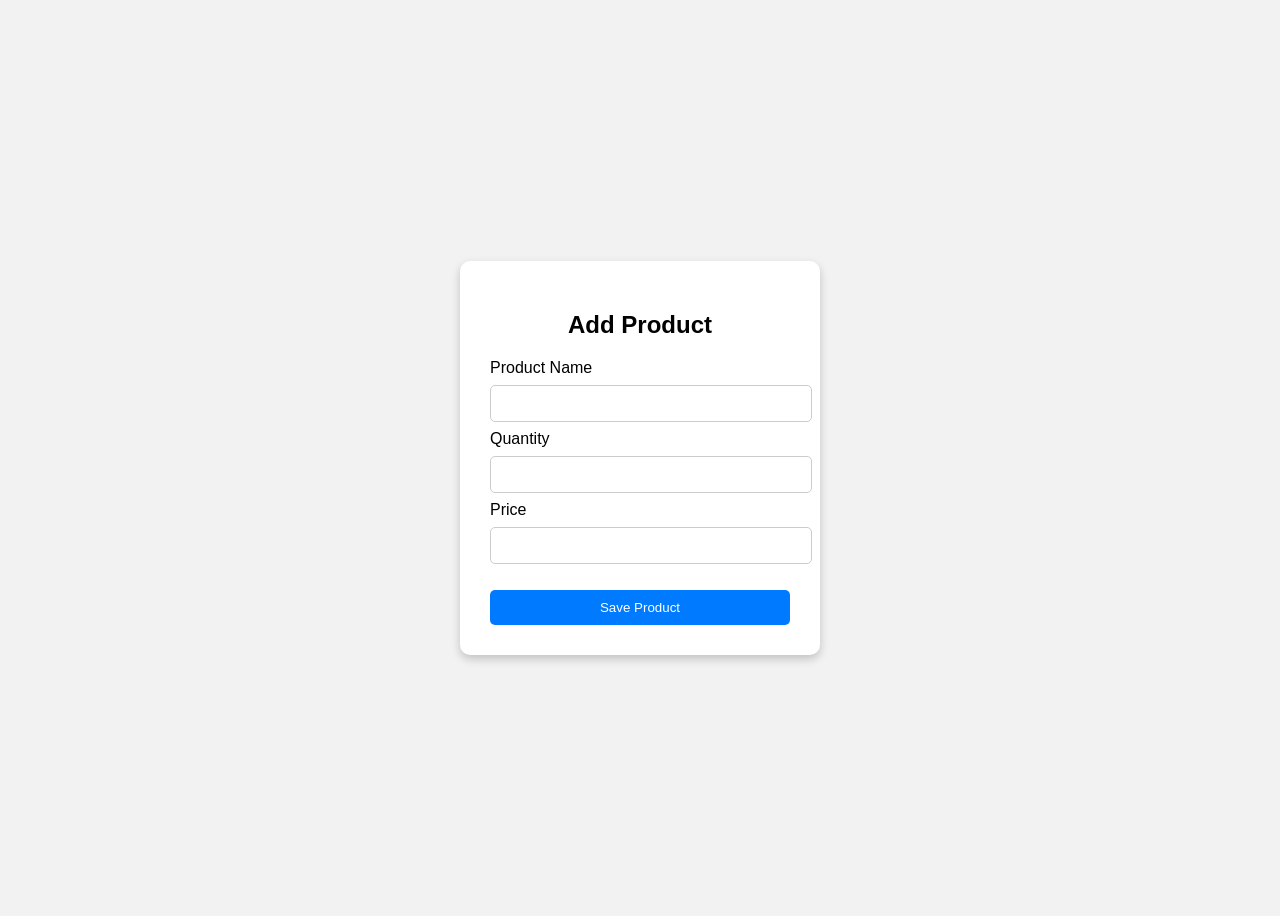
<file: ecommerce/src/main/resources/templates/index.html>
<!DOCTYPE html>
<html>
<head>
<meta charset="UTF-8">
<title>Add Product</title>
</head>

<body>
<style>body{
font-family:Arial;
background-color:#f2f2f2;
display:flex;
justify-content:center;
align-items:center;
height:100vh;
}

.form-container{
background:white;
padding:30px;
border-radius:10px;
box-shadow:0 4px 10px rgba(0,0,0,0.2);
width:300px;
}

h2{
text-align:center;
margin-bottom:20px;
}

input[type=text]{
width:100%;
padding:10px;
margin:8px 0;
border:1px solid #ccc;
border-radius:5px;
}

input[type=submit]{
width:100%;
padding:10px;
background-color:#007bff;
color:white;
border:none;
border-radius:5px;
cursor:pointer;
}

input[type=submit]:hover{
background-color:#0056b3;
}</style>
<div class="form-container">

<h2>Add Product</h2>

<form action="abc" method="post">

<label>Product Name</label>
<input type="text" name="pname">

<label>Quantity</label>
<input type="text" name="quantity">

<label>Price</label>
<input type="text" name="price">

<br><br>
<input type="submit" value="Save Product">

</form>

</div>

</body>
</html>
</file>
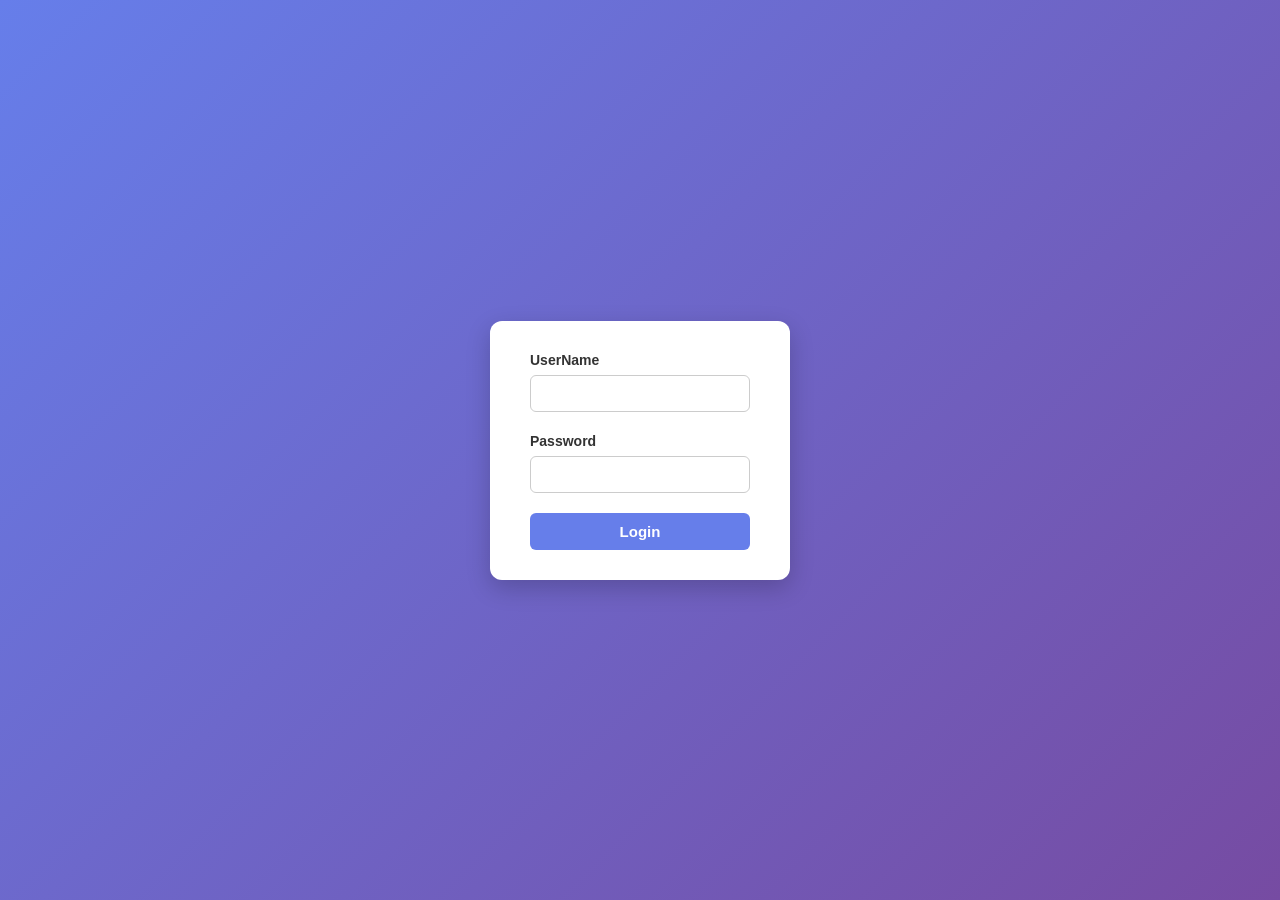
<file: ecommerce/src/main/resources/templates/login.html>
<!DOCTYPE html>
<html>
<head>
<meta charset="UTF-8">
<title>Login Page</title>

<style>
/* Reset */
* {
    margin: 0;
    padding: 0;
    box-sizing: border-box;
    font-family: 'Segoe UI', sans-serif;
}

/* Body styling */
body {
    height: 100vh;
    display: flex;
    justify-content: center;
    align-items: center;
    background: linear-gradient(135deg, #667eea, #764ba2);
}

/* Form container */
form {
    background: #fff;
    padding: 30px 40px;
    border-radius: 12px;
    box-shadow: 0 8px 25px rgba(0,0,0,0.2);
    width: 300px;
}

/* Labels */
label {
    font-size: 14px;
    font-weight: 600;
    color: #333;
}

/* Inputs */
input[type="text"],
input[type="password"] {
    width: 100%;
    padding: 10px;
    margin-top: 6px;
    margin-bottom: 20px;
    border: 1px solid #ccc;
    border-radius: 6px;
    outline: none;
    transition: 0.3s;
}

/* Focus effect */
input:focus {
    border-color: #667eea;
    box-shadow: 0 0 5px rgba(102,126,234,0.5);
}

/* Submit button */
input[type="submit"] {
    width: 100%;
    padding: 10px;
    background: #667eea;
    border: none;
    color: white;
    font-size: 15px;
    font-weight: bold;
    border-radius: 6px;
    cursor: pointer;
    transition: 0.3s;
}

/* Hover */
input[type="submit"]:hover {
    background: #5a67d8;
}
</style>

</head>

<body>

<form action="hello" method="post">
    <label>UserName</label>
    <input type="text" name="username">

    <label>Password</label>
    <input type="password" name="password">

    <input type="submit" value="Login">
</form>

</body>
</html>
</file>
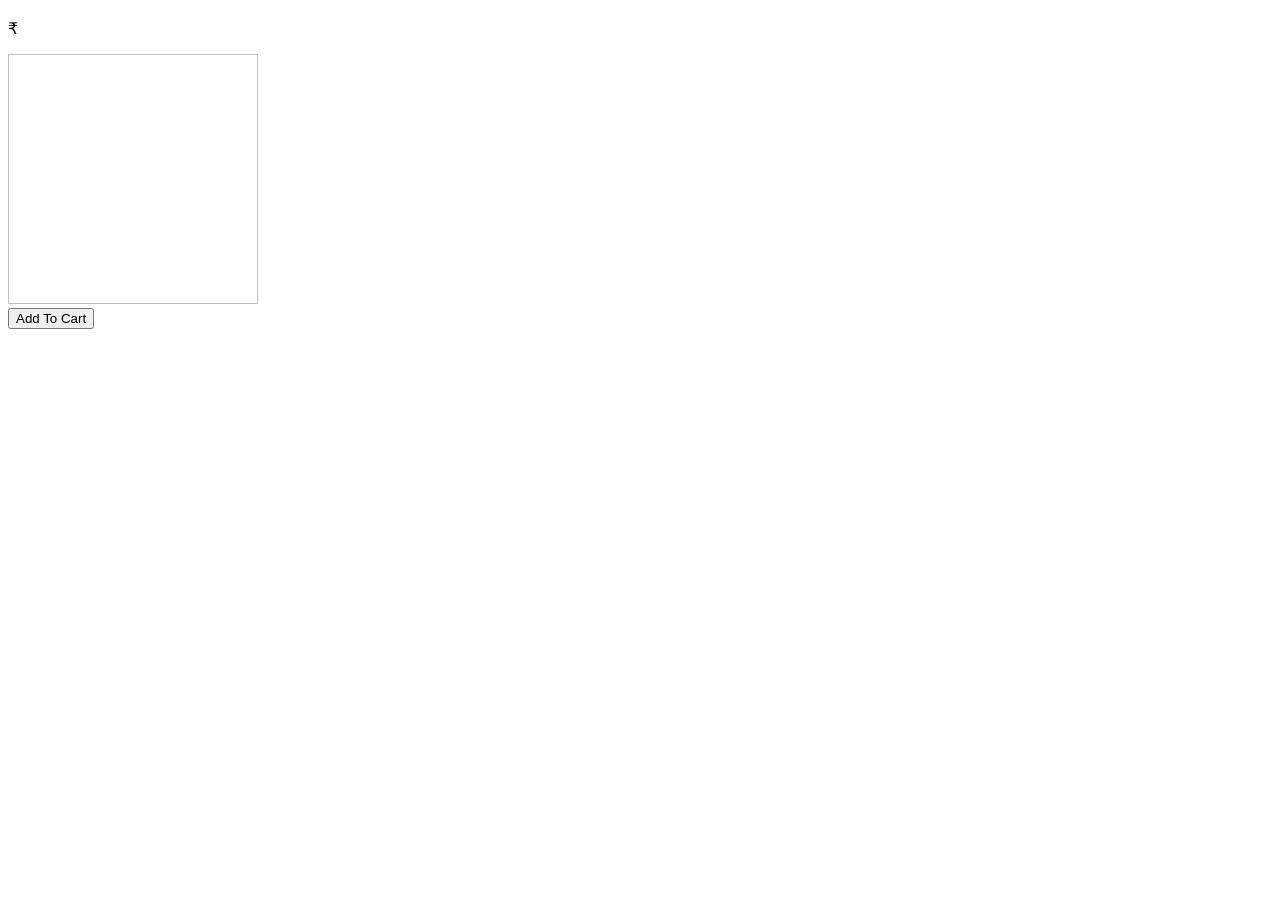
<file: ecommerce/src/main/resources/templates/productlist.html>
<!DOCTYPE html>
<html xmlns:th="http://www.thymeleaf.org">
<head>
<meta charset="UTF-8">
<title>Products</title>
<link rel="stylesheet" th:href="@{/css/syle.css}">
</head>

<body>

<div class="product-container">

<div th:each="p : ${products}" class="product-card">

<h3 th:text="${p.pname}"></h3>
<p>₹ <span th:text="${p.price}"></span></p>
<img th:src="${p.image}" height="250px" width="250px">
<form action="/addtocart" method="post">
<input type="hidden" name="id" th:value="${p.id}">
<button type="submit" class="add-btn">Add To Cart</button>
</form>

</div>

</div>

</body>
</html>
</file>
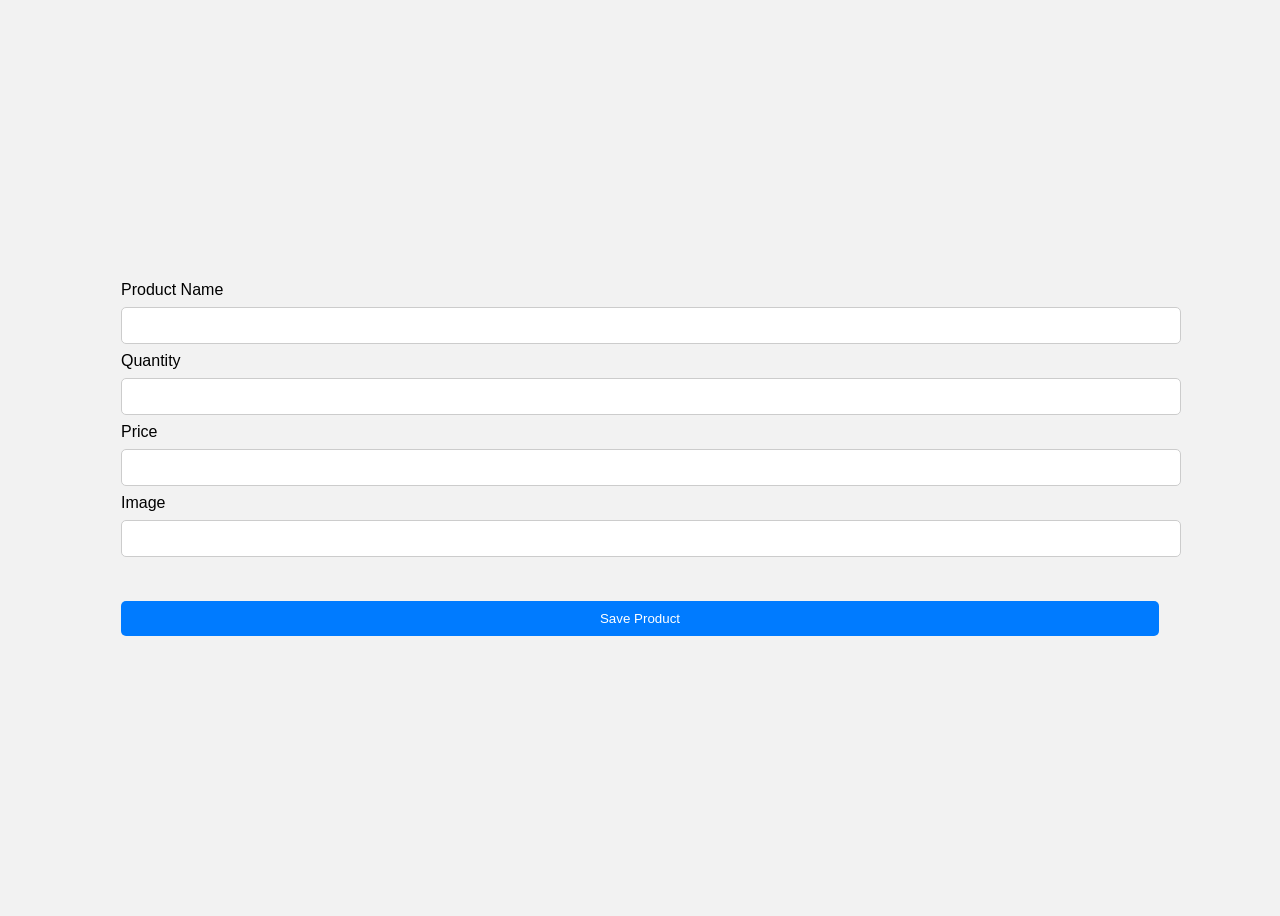
<file: ecommerce/src/main/resources/templates/update.html>
<!DOCTYPE html>
<html>
<head>
<meta charset="UTF-8">
<title>Insert title here</title>
<style>body{
font-family:Arial;
background-color:#f2f2f2;
display:flex;
justify-content:center;
align-items:center;
height:100vh;
}

.form-container{
background:white;
padding:30px;
border-radius:10px;
box-shadow:0 4px 10px rgba(0,0,0,0.2);
width:300px;
}

h2{
text-align:center;
margin-bottom:20px;
}

input[type=text]{
width:100%;
padding:10px;
margin:8px 0;
border:1px solid #ccc;
border-radius:5px;
}

input[type=submit]{
width:100%;
padding:10px;
background-color:#007bff;
color:white;
border:none;
border-radius:5px;
cursor:pointer;
}

input[type=submit]:hover{
background-color:#0056b3;
}</style>
</head>
<body>
<form action="/abc" method="post">
<div th:each="p:${products}" class="product-card">
 
<input type="hidden" name="id" th:value="${p.id}">
<label>Product Name</label>
<input type="text" name="pname" th:value="${p.pname}">

<label>Quantity</label>
<input type="text" name="quantity" th:value="${p.quantity}">

<label>Price</label>
<input type="text" name="price" th:value="${p.price}">

<label>Image</label>
<input type="text" name="image" th:value="${p.image}">


</div>
<br><br>
<input type="submit" value="Save Product">

</form>

</div>
</body>
</html>
</file>
